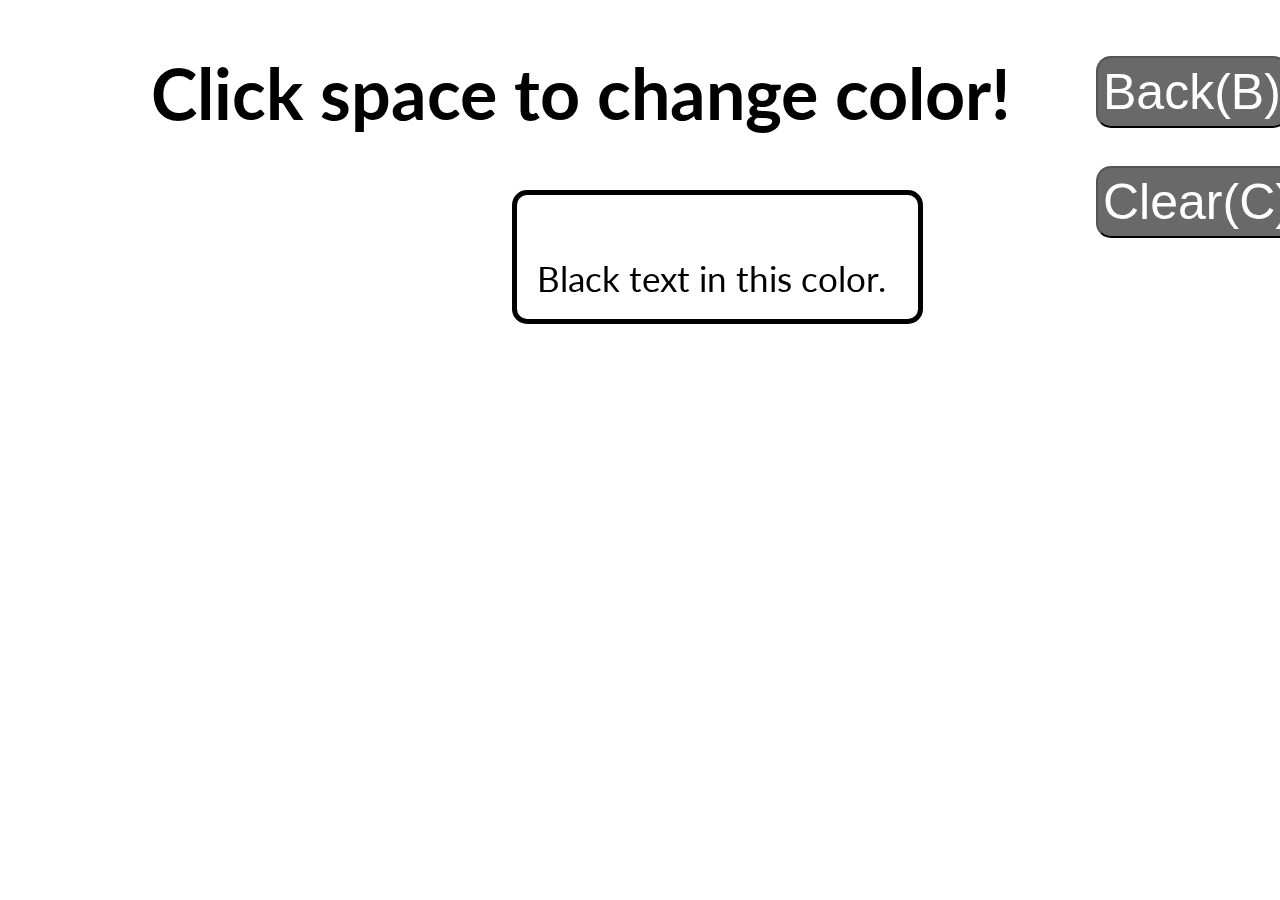
<file: index.html>
<!DOCTYPE html>
<html lang="en">

<head>
    <meta charset="UTF-8">
    <meta name="viewport" content="width=device-width, initial-scale=1.0">
    <title>Random Color Generator</title>
    <link rel="stylesheet" type="text/css" href="style.css">
    <link href="https://fonts.googleapis.com/css2?family=Lato:wght@700&display=swap" rel="stylesheet">
</head>

<body>
    <h1>Click space to change color!</h1>
    <button id="back">Back(B)</button>
    <button id="clear">Clear(C)</button>
    <p style="color: white;">White text in this color.<br><span style="color: black;">Black text in this color.</span>
    </p>
    <div id="history"></div>
    <script src="script.js"></script>
</body>

</html>
</file>
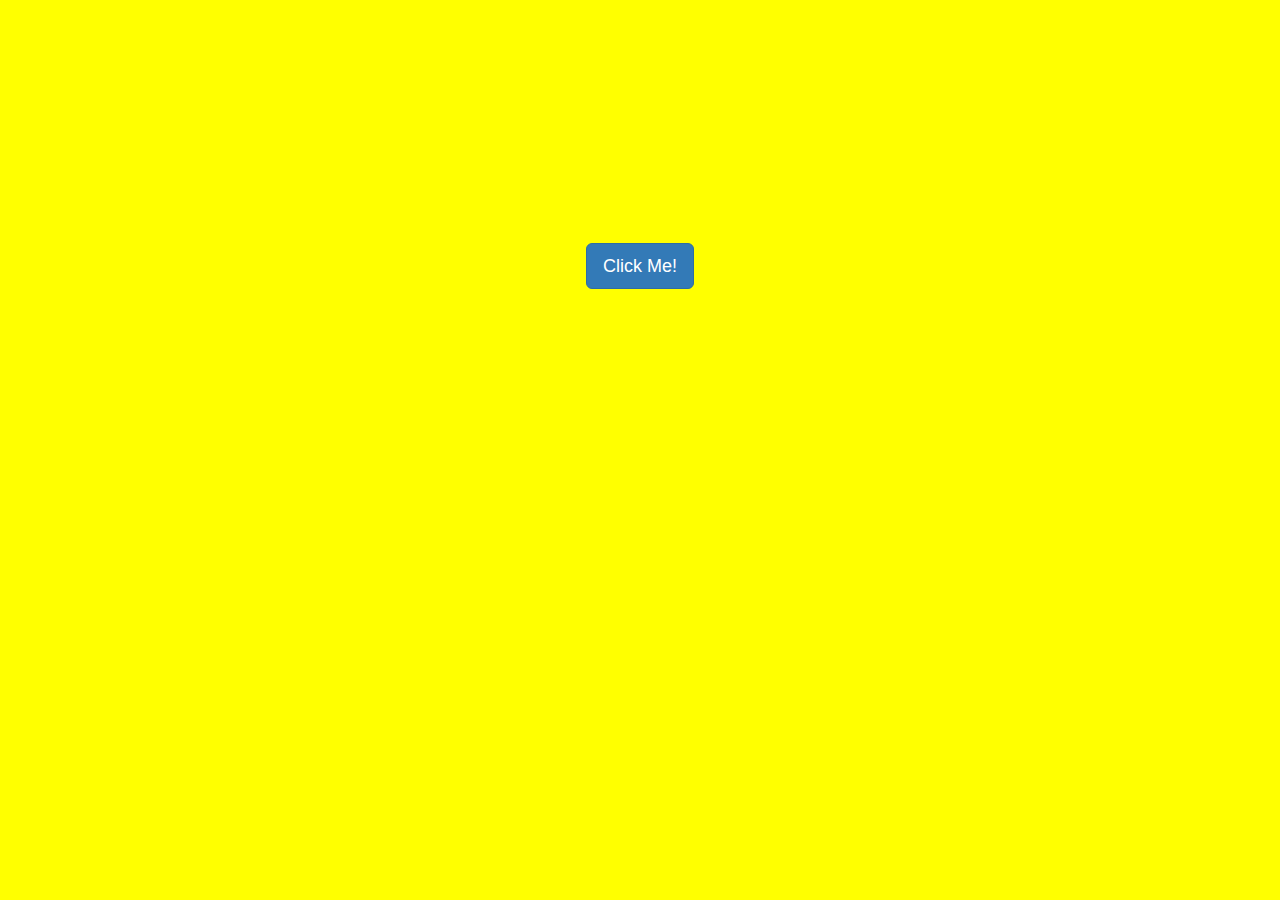
<file: change_color/index.html>
<!DOCTYPE html>
<html lang="en">

<head>
    <title>Change Color</title>
    <meta charset="utf-8">
    <meta name="viewport" content="width=device-width, initial-scale=1">
    <link rel="stylesheet" href="https://maxcdn.bootstrapcdn.com/bootstrap/3.4.1/css/bootstrap.min.css">
    <script src="https://ajax.googleapis.com/ajax/libs/jquery/3.5.1/jquery.min.js"></script>
    <script src="https://maxcdn.bootstrapcdn.com/bootstrap/3.4.1/js/bootstrap.min.js"></script>
    <script type="text/javascript" src="script.js"></script>
    <style>
        body {
            background-color: yellow;
        }

        button {
            margin-top: 19%;
        }
    </style>
</head>

<body>
    <div class="text-center">
        <button type="button" class="btn btn-primary btn-lg" onclick="change_color()">Click Me!</button>
    </div>
</body>

</html>
</file>
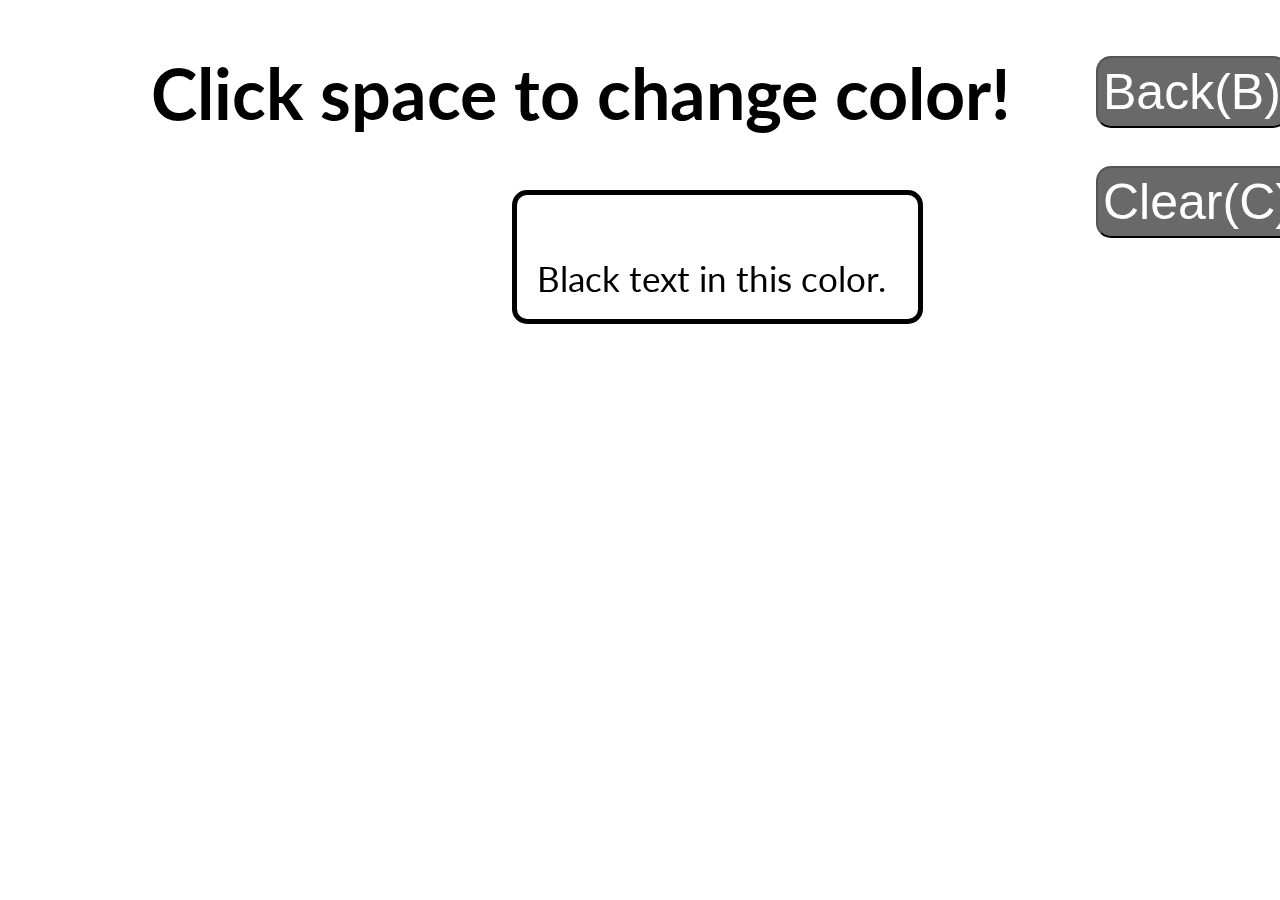
<file: color-generator/index.html>
<!DOCTYPE html>
<html lang="en">

<head>
    <meta charset="UTF-8">
    <meta name="viewport" content="width=device-width, initial-scale=1.0">
    <title>Random Color Generator</title>
    <link rel="stylesheet" type="text/css" href="style.css">
    <link href="https://fonts.googleapis.com/css2?family=Lato:wght@700&display=swap" rel="stylesheet">
</head>

<body>
    <h1>Click space to change color!</h1>
    <button id="back">Back(B)</button>
    <button id="clear">Clear(C)</button>
    <p style="color: white;">White text in this color.<br><span style="color: black;">Black text in this color.</span>
    </p>
    <div id="history"></div>
    <script src="script.js"></script>
</body>

</html>
</file>
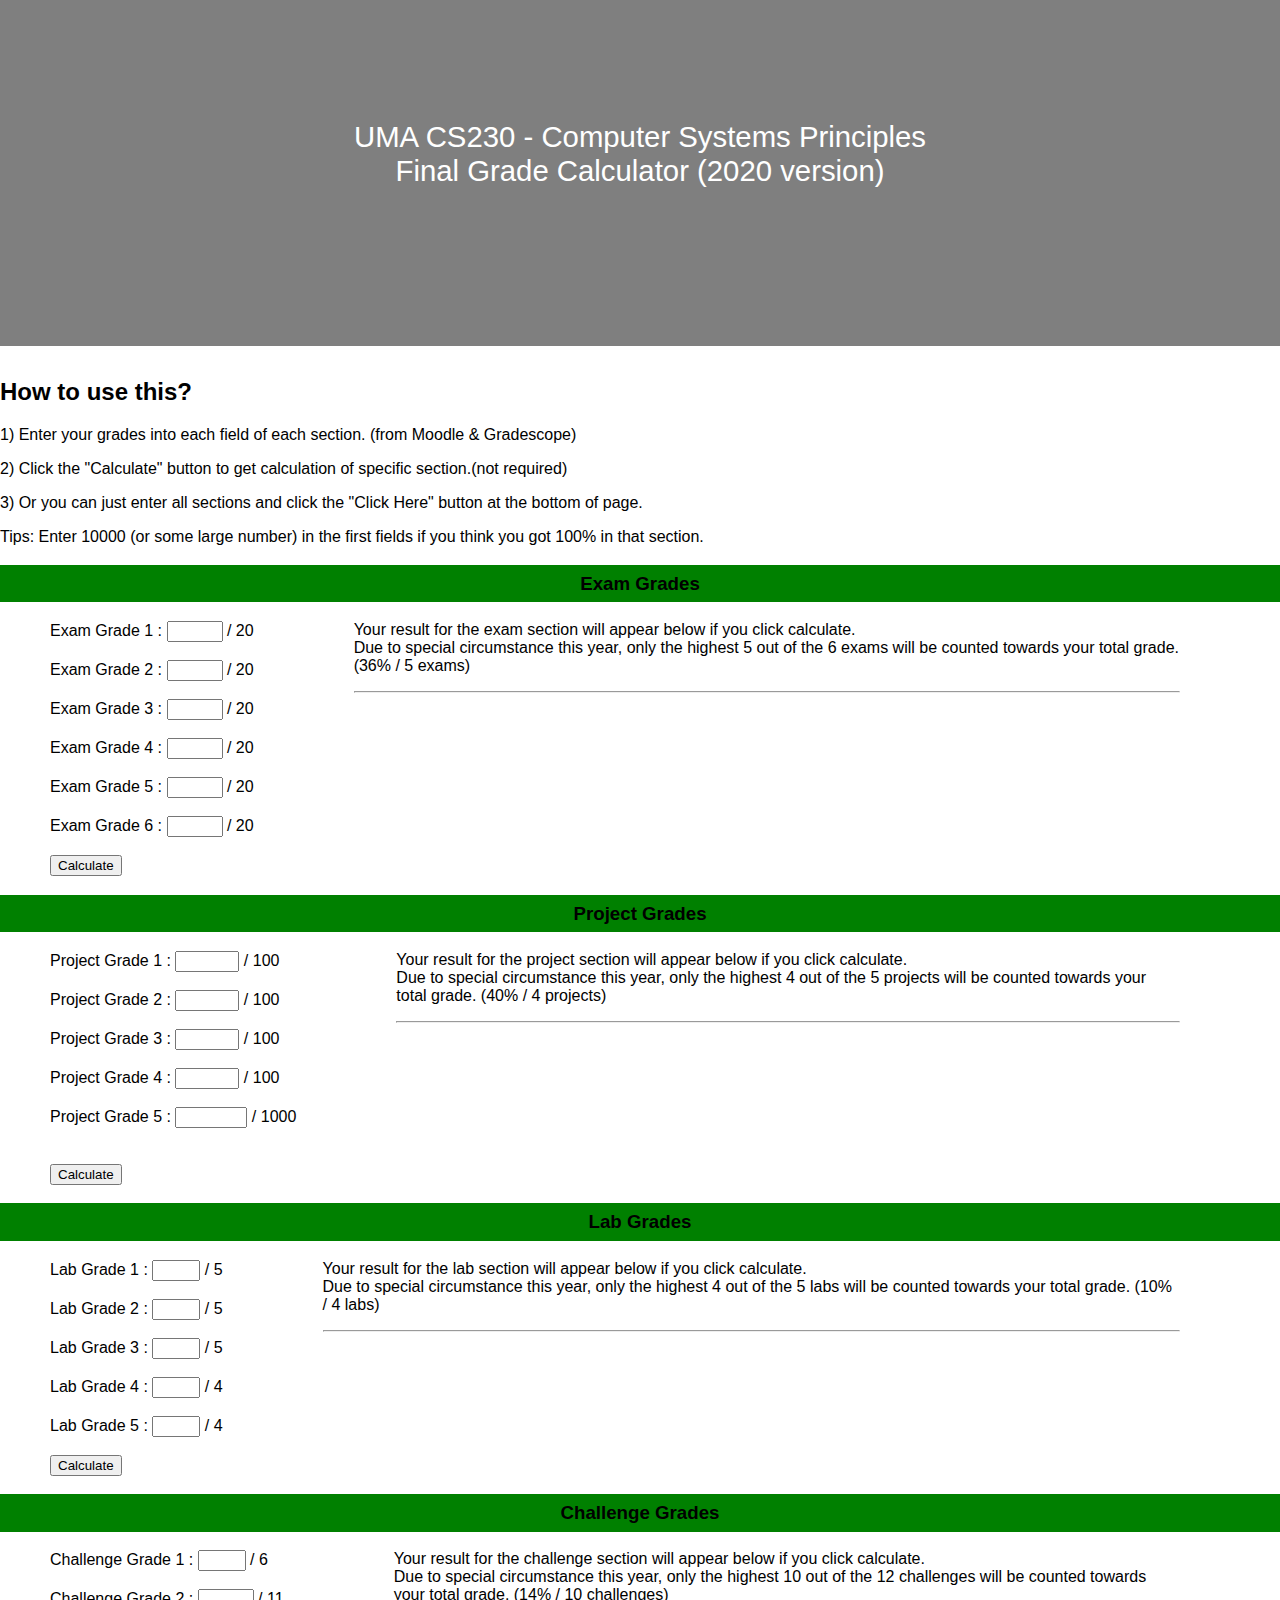
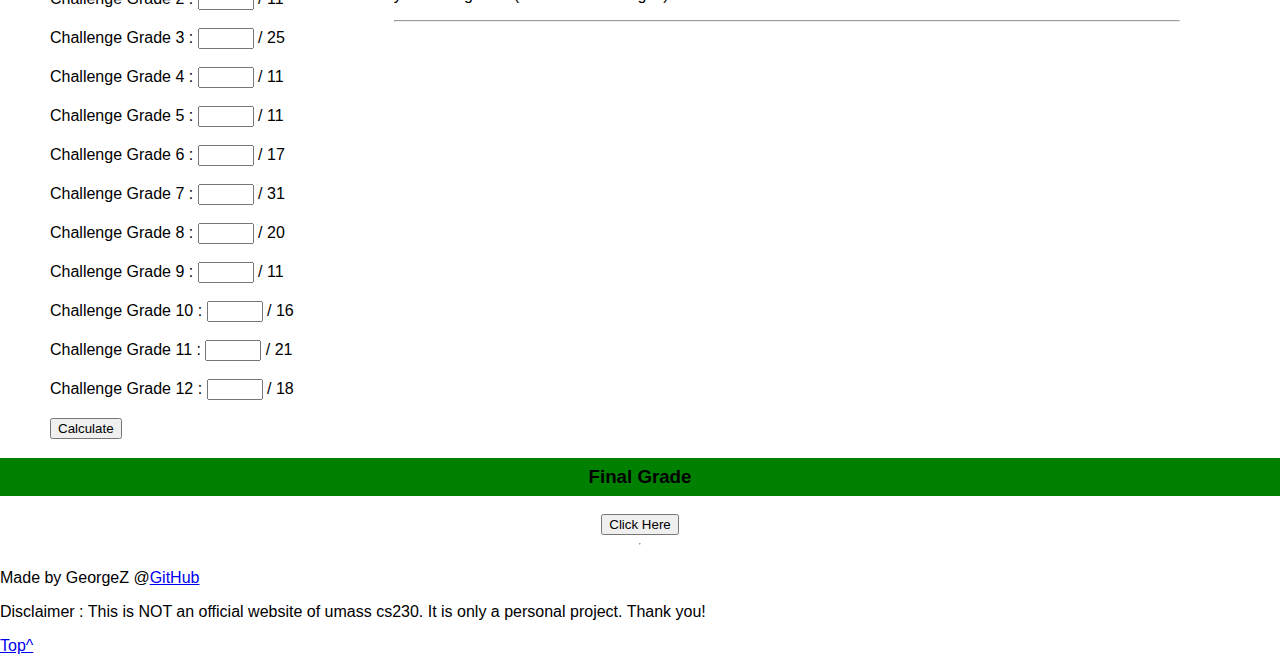
<file: CSGradeCalc/index.html>
<!DOCTYPE html>
<html lang="en">

<head>
	<meta charset="UTF-8">
	<meta name="viewport" content="width=device-width, initial-scale=1.0">
	<script src="script.js"></script>
	<link rel="stylesheet" href="style.css">
	<title>CS230 Grade Calculator 2020</title>
</head>

<body>
	<div id="header">
		<h2>UMA CS230 - Computer Systems Principles<br>Final Grade Calculator (2020 version)</h2>
	</div>
	<div id="intro">
		<h2>How to use this?</h2>
		<p>1) Enter your grades into each field of each section. (from Moodle & Gradescope)</p>
		<p>2) Click the "Calculate" button to get calculation of specific section.(not required)</p>
		<p>3) Or you can just enter all sections and click the "Click Here" button at the bottom of page.</p>
		<p>Tips: Enter 10000 (or some large number) in the first fields if you think you got 100% in that section.</p>
	</div>
	<div class="forms" id="form1">
		<h3>Exam Grades</h3>
		<form name="grades" action="" method="GET" onsubmit="return false">
			<label for="exam1">Exam Grade 1 :</label>
			<input type="number" id="exam1" name="exam1" min="0" max="20">
			<label for="exam1">/ 20</label>
			<br><br>
			<label for="exam2">Exam Grade 2 :</label>
			<input type="number" id="exam2" name="exam2" min="0" max="20">
			<label for="exam1">/ 20</label>
			<br><br>
			<label for="exam3">Exam Grade 3 :</label>
			<input type="number" id="exam3" name="exam3" min="0" max="20">
			<label for="exam1">/ 20</label>
			<br><br>
			<label for="exam4">Exam Grade 4 :</label>
			<input type="number" id="exam4" name="exam4" min="0" max="20">
			<label for="exam1">/ 20</label>
			<br><br>
			<label for="exam5">Exam Grade 5 :</label>
			<input type="number" id="exam5" name="exam5" min="0" max="20">
			<label for="exam1">/ 20</label>
			<br><br>
			<label for="exam6">Exam Grade 6 :</label>
			<input type="number" id="exam6" name="exam6" min="0" max="20">
			<label for="exam1">/ 20</label>
			<br><br>
			<input type="button" value="Calculate" onClick="examGrade(this.form)">
		</form>
		<div class="results">
			<p>Your result for the exam section will appear below if you click calculate.<br>Due to special circumstance
				this year, only the highest 5 out of the 6 exams will be counted towards your total grade. (36% / 5
				exams)</p>
			<hr>
		</div>
	</div>
	<div class="stop-float"></div>


	<div class="forms" id="form2">
		<h3>Project Grades</h3>
		<form name="grades" action="" method="GET" onsubmit="return false">
			<label for="project1">Project Grade 1 :</label>
			<input type="number" id="project1" name="project1" min="0" max="100">
			<label for="project1">/ 100</label>
			<br><br>
			<label for="project2">Project Grade 2 :</label>
			<input type="number" id="project2" name="project2" min="0" max="100">
			<label for="project1">/ 100</label>
			<br><br>
			<label for="project3">Project Grade 3 :</label>
			<input type="number" id="project3" name="project3" min="0" max="100">
			<label for="project1">/ 100</label>
			<br><br>
			<label for="project4">Project Grade 4 :</label>
			<input type="number" id="project4" name="project4" min="0" max="100">
			<label for="project1">/ 100</label>
			<br><br>
			<label for="project5">Project Grade 5 :</label>
			<input type="number" id="project5" name="project5" min="0" max="1000">
			<label for="project1">/ 1000</label>
			<br><br><br>
			<input type="button" value="Calculate" onClick="projectGrade(this.form)">
		</form>
		<div class="results">
			<p>Your result for the project section will appear below if you click calculate.<br>Due to special
				circumstance this year, only the highest 4 out of the 5 projects will be counted towards your total
				grade. (40% / 4 projects)</p>
			<hr>
		</div>
	</div>
	<div class="stop-float"></div>


	<div class="forms" id="form3">
		<h3>Lab Grades</h3>
		<form name="grades" action="" method="GET" onsubmit="return false">
			<label for="lab1">Lab Grade 1 :</label>
			<input type="number" id="lab1" name="lab1" min="0" max="5">
			<label for="lab1">/ 5</label>
			<br><br>
			<label for="lab2">Lab Grade 2 :</label>
			<input type="number" id="lab2" name="lab2" min="0" max="5">
			<label for="lab1">/ 5</label>
			<br><br>
			<label for="lab3">Lab Grade 3 :</label>
			<input type="number" id="lab3" name="lab3" min="0" max="5">
			<label for="lab1">/ 5</label>
			<br><br>
			<label for="lab4">Lab Grade 4 :</label>
			<input type="number" id="lab4" name="lab4" min="0" max="4">
			<label for="lab1">/ 4</label>
			<br><br>
			<label for="lab5">Lab Grade 5 :</label>
			<input type="number" id="lab5" name="lab5" min="0" max="4">
			<label for="lab1">/ 4</label>
			<br><br>
			<input type="button" value="Calculate" onClick="labGrade(this.form)">
		</form>
		<div class="results">
			<p>Your result for the lab section will appear below if you click calculate.<br>Due to special circumstance
				this year, only the highest 4 out of the 5 labs will be counted towards your total grade. (10% / 4 labs)
			</p>
			<hr>
		</div>
	</div>
	<div class="stop-float"></div>


	<div class="forms" id="form4">
		<h3>Challenge Grades</h3>
		<form name="grades" action="" method="GET" onsubmit="return false">
			<label for="challenge1">Challenge Grade 1 :</label>
			<input type="number" id="challenge1" name="challenge1" min="0" max="6">
			<label for="challenge1">/ 6</label>
			<br><br>
			<label for="challenge2">Challenge Grade 2 :</label>
			<input type="number" id="challenge2" name="challenge2" min="0" max="11">
			<label for="challenge2">/ 11</label>
			<br><br>
			<label for="challenge3">Challenge Grade 3 :</label>
			<input type="number" id="challenge3" name="challenge3" min="0" max="25">
			<label for="challenge3">/ 25</label>
			<br><br>
			<label for="challenge4">Challenge Grade 4 :</label>
			<input type="number" id="challenge4" name="challenge4" min="0" max="11">
			<label for="challenge4">/ 11</label>
			<br><br>
			<label for="challenge5">Challenge Grade 5 :</label>
			<input type="number" id="challenge5" name="challenge5" min="0" max="11">
			<label for="challenge5">/ 11</label>
			<br><br>
			<label for="challenge6">Challenge Grade 6 :</label>
			<input type="number" id="challenge6" name="challenge6" min="0" max="17">
			<label for="challenge6">/ 17</label>
			<br><br>
			<label for="challenge7">Challenge Grade 7 :</label>
			<input type="number" id="challenge7" name="challenge7" min="0" max="31">
			<label for="challenge7">/ 31</label>
			<br><br>
			<label for="challenge8">Challenge Grade 8 :</label>
			<input type="number" id="challenge8" name="challenge8" min="0" max="20">
			<label for="challenge8">/ 20</label>
			<br><br>
			<label for="challenge9">Challenge Grade 9 :</label>
			<input type="number" id="challenge9" name="challenge9" min="0" max="11">
			<label for="challenge9">/ 11</label>
			<br><br>
			<label for="challenge10">Challenge Grade 10 :</label>
			<input type="number" id="challenge10" name="challenge10" min="0" max="16">
			<label for="challenge10">/ 16</label>
			<br><br>
			<label for="challenge11">Challenge Grade 11 :</label>
			<input type="number" id="challenge11" name="challenge11" min="0" max="21">
			<label for="challenge11">/ 21</label>
			<br><br>
			<label for="challenge12">Challenge Grade 12 :</label>
			<input type="number" id="challenge12" name="challenge12" min="0" max="18">
			<label for="challenge12">/ 18</label>
			<br><br>
			<input type="button" value="Calculate" onClick="challengeGrade(this.form)">
		</form>
		<div class="results">
			<p>Your result for the challenge section will appear below if you click calculate.<br>Due to special
				circumstance this year, only the highest 10 out of the 12 challenges will be counted towards your total
				grade. (14% / 10 challenges)</p>
			<hr>
		</div>
	</div>
	<div class="stop-float"></div>


	<div class="forms" id="form5">
		<h3>Final Grade</h3>
		<input type="button" value="Click Here" onClick="finalGrade()">
		<hr>
		<div class="fin-res"></div>
		<div class="stop-float"></div>
	</div>

	<footer id="main-footer">
		<p>Made by GeorgeZ @<a href="https://github.com/zzuo123" target="_blank">GitHub</a></p>
		<p>Disclaimer : This is NOT an official website of umass cs230. It is only a personal project. Thank you!</p>
	</footer>
	<a href="#header" class="fixed-button">Top^</a>

</body>

</html>
</file>
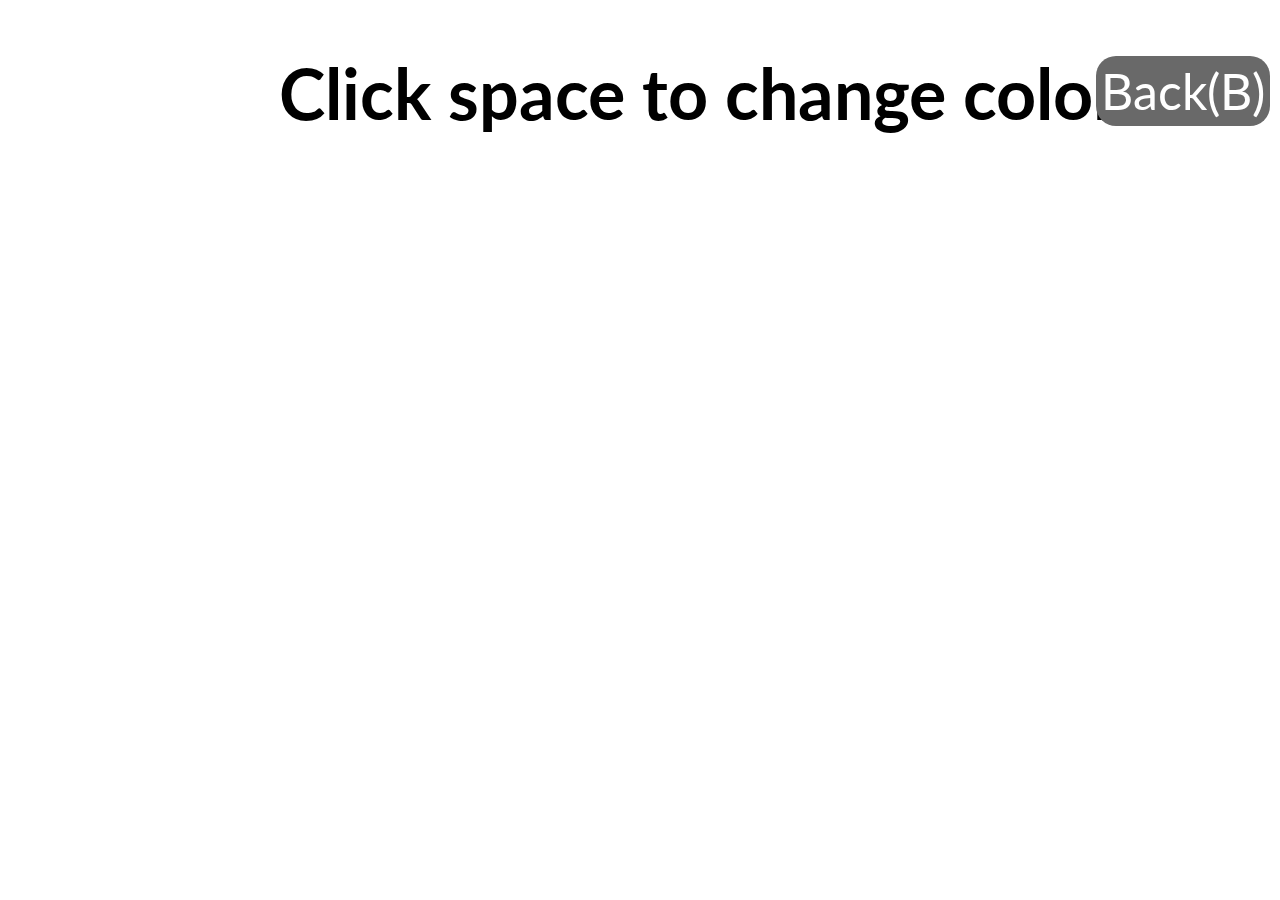
<file: colors.html>
<!DOCTYPE html>
<html lang="en">

<head>
    <meta charset="UTF-8">
    <meta name="viewport" content="width=device-width, initial-scale=1.0">
    <title>Random Color Generator</title>
    <link href="https://fonts.googleapis.com/css2?family=Lato:wght@700&display=swap" rel="stylesheet">
    <style>
        body {
            font-family: 'Lato', sans-serif;
        }

        h1 {
            position: fixed;
            margin-top: 20px;
            margin-left: 20%;
            font-size: 70px;
            text-align: center;
            background-color: white;
            padding: 15px;
            border-radius: 15px;
        }

        a {
            float: right;
            font-size: 50px;
            /* border: 2px solid black; */
            border-radius: 20px;
            padding: 5px;
            background-color: dimgray;
            color: white;
        }

        div.sticky {
            position: -webkit-sticky;
            /* Safari */
            position: sticky;
            top: 0;
        }

        div.fixed-right {
            position: fixed;
            margin-top: 40px;
            margin-left: 85%;
            text-align: right;
        }

        li {
            font-size: 20px;
        }
    </style>
</head>

<body>
    <h1>Click space to change color!</h1>
    <div class="fixed-right">
        <a>Back(B)</a>
    </div>
    <div id="history"></div>
    <script>
        let list = ["white"];
        let colorlist = document.createElement("ul");
        colorlist.style.borderCollapse = "collapse";
        colorlist.style.width = "10%";
        document.querySelector("#history").appendChild(colorlist);
        window.addEventListener("keydown", event => {
            if (event.key == " ") {
                let color = getRandomColor()
                document.body.style.background = color;
                list.push(color);
                let li = document.createElement("li");
                li.style.backgroundColor = color;
                li.style.border = "2px solid black";
                li.appendChild(document.createTextNode(color));
                colorlist.appendChild(li);
            } else if (event.key == "b" || event.key == "B") {
                deleteLast();
            }
        });
        let button = document.querySelector("a");
        button.addEventListener("click", () => { deleteLast(); });
        function deleteLast() {
            if (list.length > 1) {
                list.pop();
                let newcol = list.pop();
                document.body.style.background = newcol;
                list.push(newcol);
                colorlist.removeChild(colorlist.lastChild);
            }
        }
        function getRandomColor() {
            var letters = '0123456789ABCDEF';
            var color = '#';
            for (var i = 0; i < 6; i++) {
                color += letters[Math.floor(Math.random() * 16)];
            }
            return color;
        }
    </script>
</body>

</html>
</file>
<file: style.css>
body {
    font-family: 'Lato', sans-serif;
}

h1 {
    position: fixed;
    margin-top: 20px;
    margin-left: 10%;
    font-size: 70px;
    text-align: center;
    background-color: white;
    padding: 15px;
    border-radius: 15px;
}

button {
    position: fixed;
    float: right;
    text-align: right;
    outline: none;
    box-shadow: none;
    border-radius: 15px;
    background-color: dimgray;
    color: white;
    font-size: 50px;
    margin-left: 85%;
    padding: 5px;
}

button#back{
    margin-top: 40px;
}

button#clear{
    margin-top: 150px;
}

p{
    position: fixed;
    margin-top: 100px;
    top: 10%;
    left: 40%;
    font-size: 35px;
    border: 5px solid black;
    padding: 20px;
    border-radius: 15px;
}

ul{
    padding-left: 0em;
}

li {
    font-size: 20px;
    text-align: center;
    padding: 1em 0;
    list-style: none;
}

div#history {
    width: 10em;
}
</file>
<file: color-generator/style.css>
body {
    font-family: 'Lato', sans-serif;
}

h1 {
    position: fixed;
    margin-top: 20px;
    margin-left: 10%;
    font-size: 70px;
    text-align: center;
    background-color: white;
    padding: 15px;
    border-radius: 15px;
}

button {
    position: fixed;
    float: right;
    text-align: right;
    outline: none;
    box-shadow: none;
    border-radius: 15px;
    background-color: dimgray;
    color: white;
    font-size: 50px;
    margin-left: 85%;
    padding: 5px;
}

button#back{
    margin-top: 40px;
}

button#clear{
    margin-top: 150px;
}

p{
    position: fixed;
    margin-top: 100px;
    top: 10%;
    left: 40%;
    font-size: 35px;
    border: 5px solid black;
    padding: 20px;
    border-radius: 15px;
}

ul{
    padding-left: 0em;
}

li {
    font-size: 20px;
    text-align: center;
    padding: 1em 0;
    list-style: none;
}

div#history {
    width: 10em;
}
</file>
<file: CSGradeCalc/style.css>
body {
	margin: 0;
	font-family: Lato, sans-serif;
}

#header {
	background-image: linear-gradient( rgba(0, 0, 0, 0.5), rgba(0, 0, 0, 0.5)), url("https://lh5.googleusercontent.com/99J9VKu4UU7JMMM9w_4S9cM_UhoICgHGQbXOw0JQmyiBVuCyXJEPJVzCcWrNNwrdwFi5myg=w16383");
	background-size: cover;
	background-position: center center;
	padding-top: 6em;
	margin-bottom: 2em;
	min-height: 250px;
}

#header h2 {
	text-align: center;
	color: rgba(255, 255, 255, 1);
	font-weight: 100;
	font-size: 22pt;
}

.forms h3 {
	text-align: center;
	background-color: green;
	line-height: 2;
}

.forms form {
	float: left;
	margin-left: 50px;
	margin-right: 100px;
}

.forms .results {
	margin-right: 100px;
	padding-bottom: 0;
}

.forms .fin-res {
	background-color: yellow;
	text-align: center;
	width: 100%;
}

.stop-float {
	clear: both;
}

#form5 {
	position: relative;
	display: flex;
	flex-flow: column wrap;
	align-items: center;
}

#form5 h3 {
	width: 100%;
}

#form5 p{
	text-align: center;
}

@media only screen and (max-width: 600px) {
	/* result text goes to bottom on mobile screen */
	.forms form {
		float: none;
		margin-left: 10px;
		margin-right: 10px;
	}
	.forms .results {
		margin-left: 10px;
		margin-right: 10px;
	}
}
</file>
